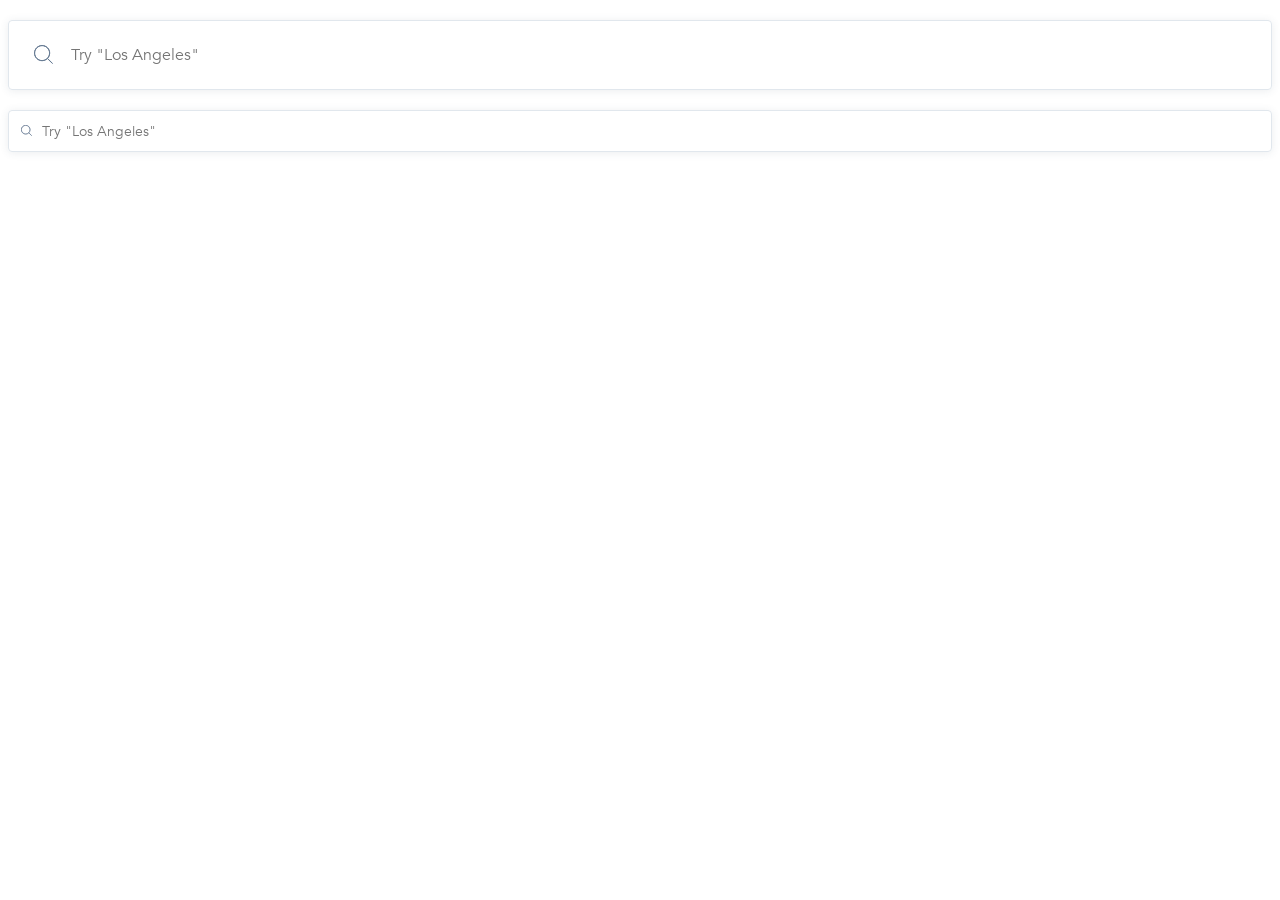
<file: index.html>
<!doctype html><html lang="en"><head><meta charset="utf-8"><meta name="viewport" content="width=device-width, user-scalable=no, initial-scale=1.0, maximum-scale=1.0, minimum-scale=1.0"><meta http-equiv="X-UA-Compatible" content="ie=edge"><title>Document</title><link rel="stylesheet" href="index.55db224a.css"></head><body> <form action="#" method="get" class="search-bg" data-qa="big"> <div class="search-bg__icon"></div> <input class="search-bg__input" type="text" data-qa="keypress" placeholder="Try &#x22;Los Angeles&#x22;"> </form> <form action="#" method="get" class="search-sm" data-qa="small"> <div class="search-sm__icon"></div> <input class="search-sm__input" type="text" data-qa="keypress" placeholder="Try &#x22;Los Angeles&#x22;"> </form> </body></html>
</file>
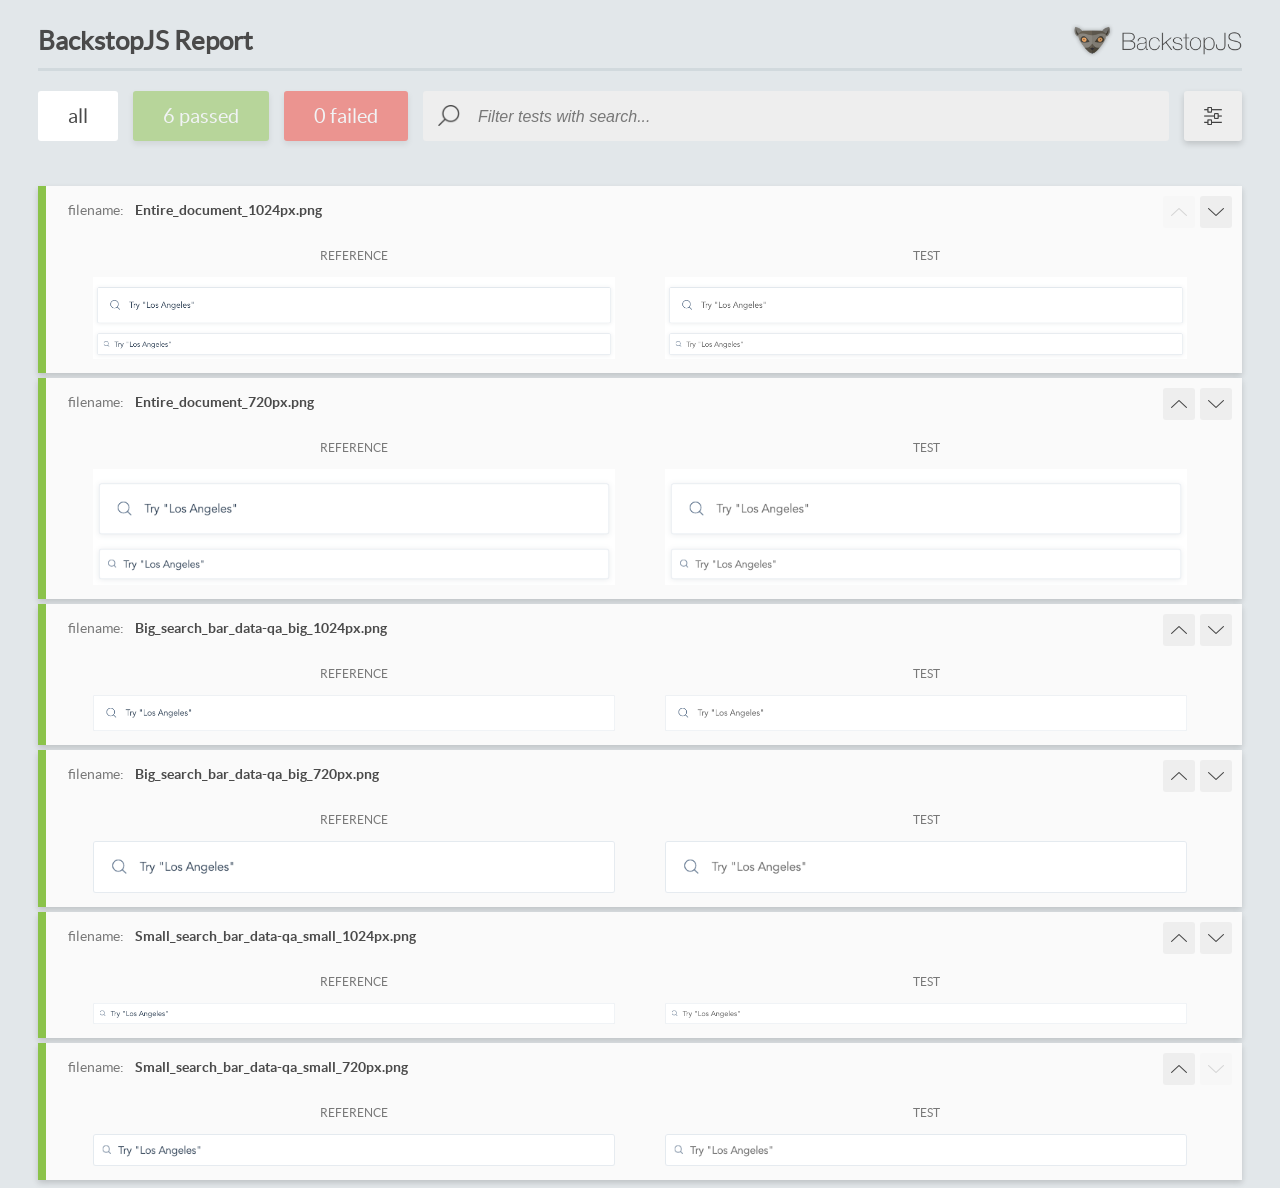
<file: report/html_report/index.html>
<!DOCTYPE html>
<html>
  <head>
    <meta charset="utf-8">
    <!-- Disable Cache -->
    <meta http-equiv="Cache-Control" content="no-cache, no-store, must-revalidate">
    <meta http-equiv="Pragma" content="no-cache">
    <meta http-equiv="Expires" content="0">

    <title>BackstopJS Report</title>

    <style>
      @font-face {
          font-family: 'latoregular';
          src: url('./assets/fonts/lato-regular-webfont.woff2') format('woff2'),
              url('./assets/fonts/lato-regular-webfont.woff') format('woff');
          font-weight: 400;
          font-style: normal;
      }
      @font-face {
          font-family: 'latobold';
          src: url('./assets/fonts/lato-bold-webfont.woff2') format('woff2'),
              url('./assets/fonts/lato-bold-webfont.woff') format('woff');
          font-weight: 700;
          font-style: normal;
      }

      .ReactModal__Body--open {
          overflow: hidden;
      }
      .ReactModal__Body--open .header {
        display: none;
      }

    </style>
  </head>
  <body style="background-color: #E2E7EA">
    <div id="root">

    </div>
    <script>
      function report (report) { // eslint-disable-line no-unused-vars
        window.tests = report;
      }
    </script>
    <script src="config.js"></script>
    <script src="index_bundle.js"></script>
  </body>
</html>
</file>
<file: index.55db224a.css>
@font-face{font-family:Avenir;src:url(Avenir-Heavy.01d9ab74.ttf);font-weight:700;font-style:normal;font-display:swap}@font-face{font-family:Avenir;src:url(Avenir-Book.657c3568.ttf);font-weight:400;font-style:normal;font-display:swap}html{margin:0}body{margin-top:0;font-family:Avenir,sans-serif;font-size:16px;font-style:normal;font-weight:400;line-height:100%}.search-bg{box-sizing:border-box;border:1px solid #e1e7ed;border-radius:4px;gap:18px;width:100%;height:70px;margin-top:20px;padding-top:24px;padding-bottom:25px;padding-left:25px;display:flex;box-shadow:0 1px 8px #3d4e611a}.search-bg:hover,.search-sm:hover{box-shadow:0 3px 8px #3d4e6133}.search-bg__icon{background-image:url(Search.ccd3c07b.svg);width:19px;height:19px}.search-bg__input{letter-spacing:0%;color:#000;border:none;padding:0;font-family:Avenir,sans-serif;font-size:16px;font-weight:400;line-height:100%}.search-sm{box-sizing:border-box;border:1px solid #e1e7ed;border-radius:4px;gap:10px;width:100%;height:42px;margin-top:20px;display:flex;box-shadow:0 1px 8px #3d4e611a}.search-sm__icon{background-image:url(Search.ccd3c07b.svg);background-size:cover;width:11px;height:11px;margin-top:14px;margin-left:12px}.search-sm__input{letter-spacing:0%;color:#3d4e61;border:none;padding:0;font-family:Avenir,sans-serif;font-size:14px;font-weight:400;line-height:100%}
/*# sourceMappingURL=index.55db224a.css.map */
</file>
